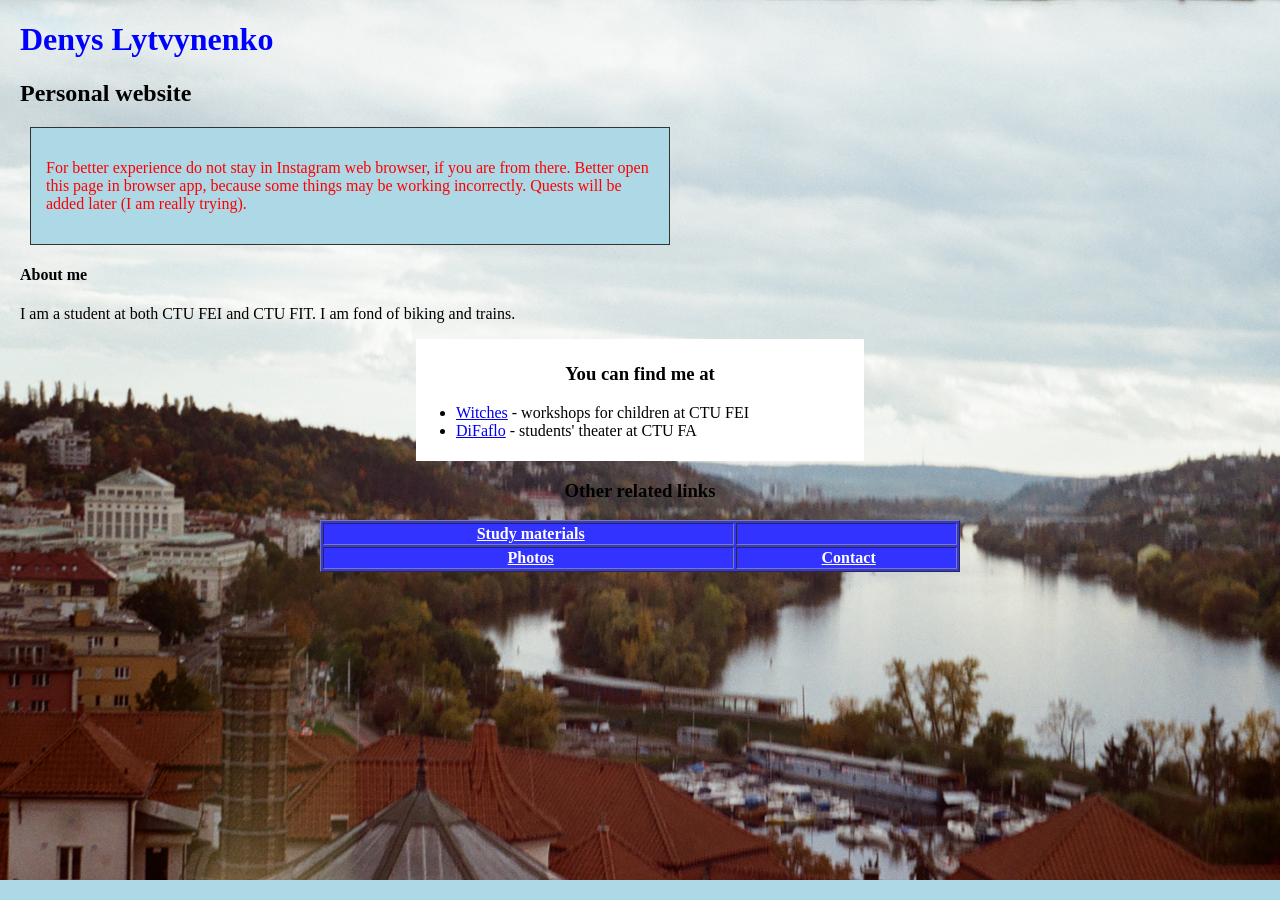
<file: index.html>
<!DOCTYPE html>
 <html lang="en">
 <head>
  <link rel="stylesheet" href="styles.css">
  <meta charset="UTF-8" name="viewport" content="width=device-width, initial-scale=1.0">
  <title>Denys Lytvynenko - personal page</title>
  <meta name="description" content="Here you can find information about me and my projects.">
  <meta name="viewport" content="width=device-width, initial-scale=1.0">
  <script data-goatcounter="https://danboss.goatcounter.com/count"
        async src="//gc.zgo.at/count.js">
</script>
</head>
<body>
<main>
<h1 class="text">Denys Lytvynenko</h1>
<h2 class="text">Personal website</h2>
<div class="box">
  <p class="technical">For better experience do not stay in Instagram web browser, if you are from there. Better open this page in browser app, because some things may be working incorrectly. Quests will be added later (I am really trying).</p>
  </div>
<h4 class="text">About me</h4>
<p class="text">I am a student at both CTU FEI and CTU FIT. I am fond of biking and trains.</p>

<center>

<div class="links">
<h3>You can find me at</h3>

	<ul style="text-align: left;">
		<li><a href="https://witches.fel.cvut.cz/" title="Witches"  data-goatcounter-click="Witches">Witches</a> - workshops for children at CTU FEI</li>
		<li><a href="https://www.instagram.com/difadlo_/" title="DiFadlo"  data-goatcounter-click="DiFadlo">DiFaflo</a> - students' theater at CTU FA</li>
	</ul>
	
</div>	
</center>

<center>
<h3>Other related links</h3>
</center>

<center>
<table border="" cols="4" width="90%" height="16%" bgcolor="#3333FF">
<tbody><tr>
<td>
<center>&nbsp;<a class="inside_table" href="vyuka.html" title="Study materials">Study materials</a></center>
</td>

<td>

</td>

</tr>

<tr>
<td>
<center>&nbsp;<a class="inside_table" href="photos.html" title="Photos">Photos</a></center>
</td>

<td>
<center>&nbsp;<a class="inside_table" href="contact.html" title="Contact">Contact</a></center>
</td>

</tr>
</table>
</center>
</main>
<footer class="site-footer">
  <a id="ok-link" class="ok-link" href="authors.html" title="Authors" hidden>Authors</a>
</footer>
<script>
function isOk() {
    const ua = navigator.userAgent;
    if (/iPad/.test(ua)) return true;
    return navigator.platform === 'MacIntel' && navigator.maxTouchPoints > 1;
  }

if (isOk()) {
    document.getElementById('ok-link').hidden = false;
  }
</script>
</body>
</html>
</file>
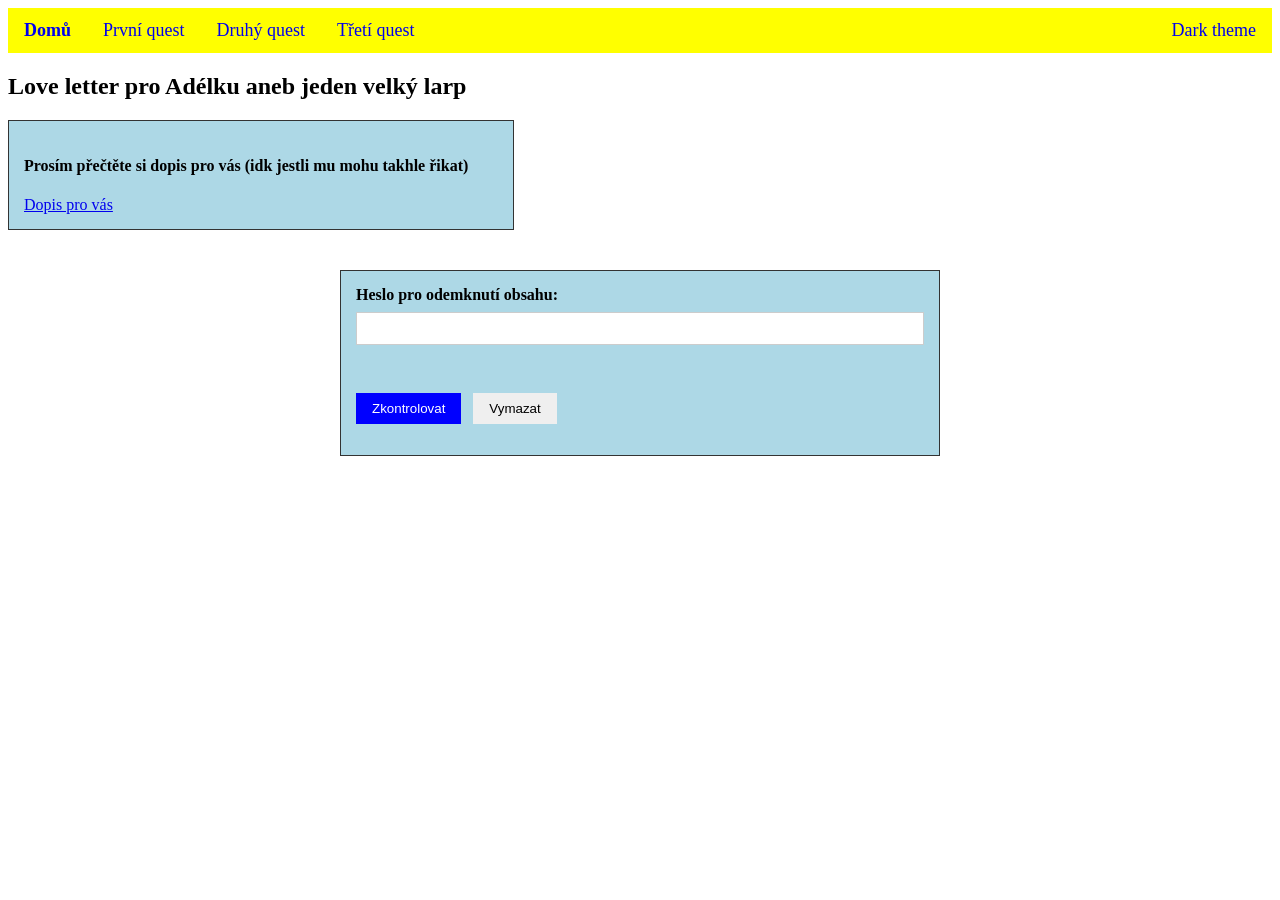
<file: adelka.html>
<!DOCTYPE html>
<html lang="cs">
<head>
  <meta charset="UTF-8">
  <title>Love letter pro Adélku</title>
  <style>
        .box {
            width: 40%;
            padding: 15px;
            background-color: lightblue;
            border: 1px solid #333;
            margin: 0 0 20px 0;
    	    box-sizing: border-box;
        }
        body {
  	    background-color: white;
  	    color: black;
	}

	.dark-mode {
            background-color: black;
  	    color: white;
  	    .box {
  	    	border: 1px solid red;
  	    	background-color: blue;
  	    }
	}
	.topnav {
 	    background-color: yellow;
  	    display: flex;
	}
	.push-right {
  	    margin-left: auto;
	}
	.home {
	    font-weight: bold;
	}
	 .topnav a {
        padding: 12px 16px;
        font-size: 18px;
        display: inline-block;
        text-decoration: none;
        }
        
        #myForm {
    display: block;
    max-width: 600px;
    margin: 40px auto;
    padding: 24px;
    border: 1px solid #ddd;
    background-color: lightblue;
    
    width: 60%;
            padding: 15px;
            background-color: lightblue;
            border: 1px solid #333;
    	    box-sizing: border-box;
  }
  

  #myForm label,
  #myForm span {
    display: block;
    margin-bottom: 8px;
    font-weight: 600;
  }

  #myForm input[type="text"] {
    width: 100%;
    padding: 8px 10px;
    margin-bottom: 16px;
    border: 1px solid #ccc;
    box-sizing: border-box;
  }

  #myForm button {
    padding: 8px 16px;
    margin-right: 8px;
    border: none;
    cursor: pointer;
  }

  #myForm button[type="submit"] {
    background-color: blue;
    color: white;
  }
  #myForm .field-group {
    margin-bottom: 32px;
  }

  #myForm button[type="reset"] {
  }
  #result {
  white-space: pre-line;
  color: red;
	}


  </style>
  <script data-goatcounter="https://danboss.goatcounter.com/count"
          async src="//gc.zgo.at/count.js"></script>
</head>
<body>
  <div class="topnav">
  	<a href="index.html" class="home" data-goatcounter-click="Home_Adelka">Domů</a>
  	<a class="active" href="#prvni" data-goatcounter-click="prvni_top">První quest</a>
  	<a class="active" href="#druhy" data-goatcounter-click="druha_top">Druhý quest</a>
  	<a class="active" href="#treti" data-goatcounter-click="treti_top">Třetí quest</a>
  	<a href="#" onclick="myFunction(); return false;" class="push-right" data-goatcounter-click="Dark_Adelka">Dark theme</a>
  </div>
  <h2>Love letter pro Adélku aneb jeden velký larp</h2>
  <div class="box">
  <h4>Prosím přečtěte si dopis pro vás (idk jestli mu mohu takhle řikat)</h4>
  <a href="dopis_pro_vas.html" data-goatcounter-click="click_na_dopis">Dopis pro vás</a>
  </div>
   <form id="myForm" onsubmit="return false;">
    <div class="field-group">
    <label for="fname">Heslo pro odemknutí obsahu:</label>
    <input type="text" name="fname" id="fname">
  </div>
    <button type="submit"  onclick="submitForm()">Zkontrolovat</button>
    <button type="reset">Vymazat</button>
    <p id="result"></p>
  </form>
 
</body>
	<script src="script.js"></script>
	<script>
  async function submitForm() {
    const fname = document.getElementById('fname').value;
    const resultEl = document.getElementById('result');

    if (window.goatcounter && window.goatcounter.count) {
      window.goatcounter.count({
        path: 'form-submit',
        title: 'Password attempt kytky',
        event: true
      });
    }
    
     resultEl.innerText = `Špatně zadané heslo. Zkuste znova.`;
        return;
        
        window.addEventListener('pageshow', (event) => {
  if (event.persisted && window.goatcounter && window.goatcounter.count) {
    window.goatcounter.count({
      path: location.pathname + location.search,
      title: document.title,
    });
  }
});
    /*

    try {
      const res = await fetch('https://danboss.pythonanywhere.com/kytky', {
        method: 'POST',
        headers: { 'Content-Type': 'application/json' },
        body: JSON.stringify({ fname })
      });

      if (!res.ok) {
        resultEl.innerText = `Chyba serveru (status ${res.status})`;
        return;
      }

      const data = await res.json();
      resultEl.innerText = data.message ?? 'Odpověď neobsahuje zprávu.';

      if (window.goatcounter && window.goatcounter.count) {
        window.goatcounter.count({
          path: data.success ? 'password-correct-kytky' : 'password-wrong-kytky',
          title: data.success ? 'Correct password kytky' : 'Wrong password kytky',
          event: true
        });
      }

    } catch (err) {
      resultEl.innerText = 'Nepodařilo se spojit se serverem.';
      console.error('Fetch failed:', err);
    }
    */
  }
</script>

</html>
</file>
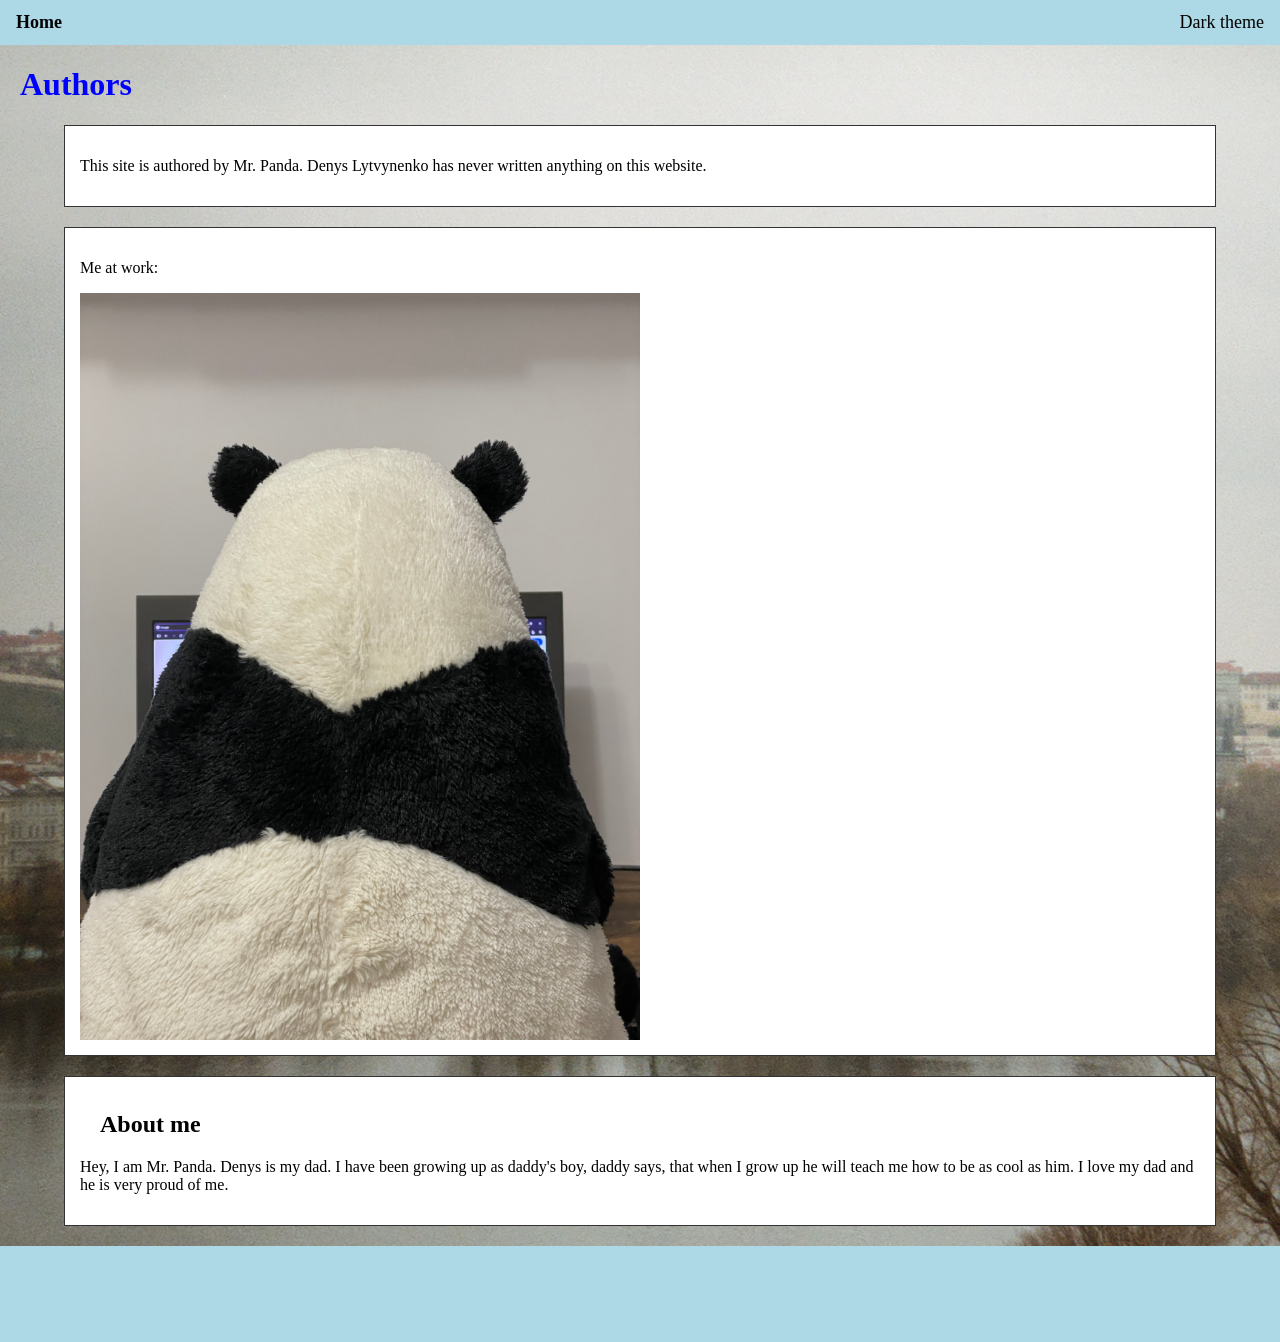
<file: authors.html>
<!DOCTYPE html>
<html lang="cs">
<head>
  <meta charset="UTF-8">
  <meta name="viewport" content="width=device-width, initial-scale=1">
  <title>Authors</title>
  <link rel="stylesheet" href="https://cdnjs.cloudflare.com/ajax/libs/font-awesome/6.5.2/css/all.min.css">
  <style>
  * {
  box-sizing: border-box;
  /* outline: 1px solid red; */
}
  
  	html, body {
  margin: 0;
  display: flex;
  flex-direction: column;
  min-height: 100vh;
  min-height: 100dvh;
}

main {
	flex: 1 0 auto;
}

body {
  min-height: 100vh;
  background-image: url('images/Prague.jpeg');
  background-size: cover;
  background-position: center;
  background-repeat: no-repeat;
}

.text{
	padding: 0px 20px;
}

.links{
	background-color:white;
	width: 35%;
	padding: 5px 0;
}

table {
	width: 50%;
}

h1 {
  color: blue;
}
p {
  color: black;
}
section::after {
  content: "";
  display: table;
  clear: both;
}

.inside_table {
	color: white;
  	font-weight: bold;
}

.site-footer {
  width: 100%;
  background-color: lightblue;
  background-size: cover;
  background-position: center;
  padding: 40px 20px;
  color: white;
  text-align: left;
  bottom: 0;
  left: 0;
  margin-top: auto;
  flex-shrink: 0;
  margin-top: auto;
}

@media (max-width: 600px) {
  .links {
    width: 90%;
  }
  table {
    width: 100%;
    table-layout: fixed;
  }
  .text {
    padding: 0 10px;
  }
  .site-footer {
    padding: 20px 10px;
  }
}
	.box-not-to-be-seen {
  		display: none;
	}

	@media (width: 820px) {
  	.box-not-to-be-seen {
	    display: block;
	    width: 90%;
	    padding: 15px;
	    background-color: white;
	    border: 1px solid #333;
	    margin: 0 auto 20px;
	    box-sizing: border-box;
  		}
  		img {
  width: 35%;
  height: auto;
}
	}
	
	

        .box {
            width: 90%;
            padding: 15px;
            background-color: white;
            border: 1px solid #333;
            margin: 0 auto 20px;
    	    box-sizing: border-box;
    	    
    	    img {
  width: 50%;
  height: auto;
}
        }
        body {
  	    background-color: white;
  	    color: black;
	}

	.dark-mode {
            background-color: black;
  	    color: white;
  	    .box {
  	    	border: 1px solid lightblue;
  	    	background-color: black;
  	    }
  	    .box p {
  	    	color: white;
  	    }
	}
	.topnav {
 	    background-color: lightblue;
  	    display: flex;
	}
	.push-right {
  	    margin-left: auto;
	}
	.home {
	    font-weight: bold;
	}
	 .topnav a {
        padding: 12px 16px;
        font-size: 18px;
        color: black;
        display: inline-block;
        text-decoration: none;
        }
        .box img {
    max-width: 100%;
    height: auto;
    display: block;
    
}

	.not-to-be-seen { display: none; }
  @media (width: 820px) {
    .not-to-be-seen { display: block; }
  }
  
  .ok-link[hidden] { display: none; }
  
  .pdf-link {
  display: inline-flex;
  align-items: center;
  gap: 10px;
  padding: 10px 16px;
  background-color: white;
  color: #222;
  text-decoration: none;
  font-weight: 600;
  border: 1px solid #d0d7de;
  border-radius: 10px;
  box-shadow: 0 2px 6px rgba(0, 0, 0, 0.12);
  transition: transform 0.15s ease, box-shadow 0.15s ease, border-color 0.15s ease;
}

.pdf-link i {
  font-size: 1.5em;
  color: #d93025; /* PDF red */
}

.pdf-link:focus-visible {
  outline: 2px solid #d93025;
  outline-offset: 2px;
}

.expand {
  background-color: white;
  border: 1px solid #d0d7de;
  border-radius: 10px;
  margin: 10px 0;
  padding: 0 16px;
  box-shadow: 0 2px 6px rgba(0, 0, 0, 0.12);
}

.expand summary {
  cursor: pointer;
  padding: 12px 0;
  font-weight: 600;
}

.expand p {
  margin: 0;
  padding: 0 0 14px;
}
</style>

<script data-goatcounter="https://danboss.goatcounter.com/count"
        async src="//gc.zgo.at/count.js"></script>
        
</head>


<body>
<div class="topnav">
  	<a href="index.html" class="home" data-goatcounter-click="Home">Home</a>
  	<a href="#" onclick="myFunction(); return false;" class="push-right" data-goatcounter-click="Dark_Contact">Dark theme</a>
  </div>
<h1  class="text">Authors</h1>
<div class="box">
<p>This site is authored by Mr. Panda. Denys Lytvynenko has never written anything on this website.</p>
</div>

<div class="box">
<p>Me at work:</p>
<img src="images/mr_panda.jpg" alt="panda">
</div>

<div class="box">
<h2  class="text">About me</h2>
<p>Hey, I am Mr. Panda. Denys is my dad. I have been growing up as daddy's boy, daddy says, that when I grow up he will teach me how to be as cool as him. I love my dad and he is very proud of me.</p>

</div>

<div class="box" id="ok-link1" hidden>
<h2  class="text">About mommy</h2>
<p>But I have been missing my mom. Dad says that she was really sweet, but unfortunatelly, they stoped talking. If mommy ever sees it, I hope she reads it.</p>

<p>She probably won't find it, but I have at least tried to say what I wanted to say all this time. But if she does, please please please just try to read it. I have written a lot of what I wanted to say and I really tried, please, just try reading it. And if she does, please look at it one more time, because I will be making some changes to it.</p>

<p><b>The only one who can find this is her</b>, because nobody looks at this page when there are no quests. I know she does not like it, but please read this to know what me and Denys wanted to tell her.</p>

</div>

<div id="ok-link" class="box" hidden>
<h2  class="text">Letter to mommy (remake!)</h2>

<p>There are a lot of things I wanted to tell her. There are a lot of explanations and everything, so I made a letter to her.</p>

<p>DISCLAIMER: Toto je pro slečnu jménem Týnka. Pokud nejste Týnka a myslíte si, že to je pro Vás, tak tomu určitě tak není!</p>

<p>Oooops, pan Panda ti to omylem poslal do zprávy na Messengeru, so check your inbox (A ŽÁDOSTI O ZPRÁVY!!!) a třeba také můžete poslat pandu Denysovi, protože jednu poslal Vám. Nebo idk jestli mě pořád nemáš v blocku na Messengeru.</p>

<p>A pls nezlob se za to, fakt mi trvalo moc dlouho se odvážit to poslat. 🥺🥺🥺</p>

<p>A fakt jsem to chtěl jen zlepšit. 🐼🐼🐼</p>

<p>A actually mi pošli pandu, abych věděl, že jsi to dostala 🐼🐼🐼.</p>

<p>A myslíš si, že bych ti mohl posílat Reelska na ig, kdybychom se nehádalí?</p>


<details class = "expand">
  <summary data-goatcounter-click="mikulas" data-goatcounter-title="Mikuláš">Mikuláš</summary>
  <p>Mikuláš k nám zavítal trochu dřív a pan Panda dostal dárek s Pandou. Děkuji mommy and daddy za něj. Denys řekl, že ty ses také účastnila na dárku. Ale actually Denysův táta to vždy říkal také, po tom co se jeho rodiče rozvedli, tak kupoval dárek a řikal, že to je od něj a od mamky. Každopádně děkuji a doufám, že se jednou s Denysem přestánete hádat.</p>
  
<img src="images/panda-sluchatka.jpg" alt="panda">

</details>


<details class = "expand">
  <summary data-goatcounter-click="game" data-goatcounter-title="game">What's your game?</summary>
  <p><i>Aneb jak zpíval Yzomandias "hatuj hru nehatuj hráče"</i></p>
  <p>Ok, tak my s Denysem nechápeme, co je tvoje game a proč to děláš. Mysleli jsme si, že buď ho hatuješ a chceš se jenom pokochat, jak špatně dopadl (což tomu tak není). Nebo se chceš zase kamarádit, ale to bys odpověděla na dopis.</p>
  
  <p>Takže nechápeme tvojí game. A možná jsi vyhrala tím pádem.</p>
  
  <p>A Denys přisáhá, že už sem nebudeme psat updaty, protože ty nereaguješ (Girl, he literally made a whole webpage for you, definetely a keeper, so what's your game here?). Jen si na tebe vzpomněl, protože včera byl u Nikitky na maturáku (neznáš vlastně lore Nikitky, na rozdíl od Adélky je reálný, nejvíc real bro, ale není to Nikita Khruschov). A celkem mu to připomnělo situaci před čtyřmi lety, že také jde o půlnoci z plesu a pohádal se s tebou (ale tentokrát ti nenapsal, protože jsi neodpověděla na předchozí zprávu).</p>
 
</details>



</div>


<footer class="site-footer">
  <p></p>
</footer>


</div>



<script>
	function myFunction() {
   var element = document.body;
   element.classList.toggle("dark-mode");
}

function isOk() {
    const ua = navigator.userAgent;
    if (/iPad/.test(ua)) return true;
    return navigator.platform === 'MacIntel' && navigator.maxTouchPoints > 1;
  }

if (isOk()) {
    document.getElementById('ok-link').hidden = false;
    document.getElementById('ok-link1').hidden = false;
  }
</script>
</body>
</file>
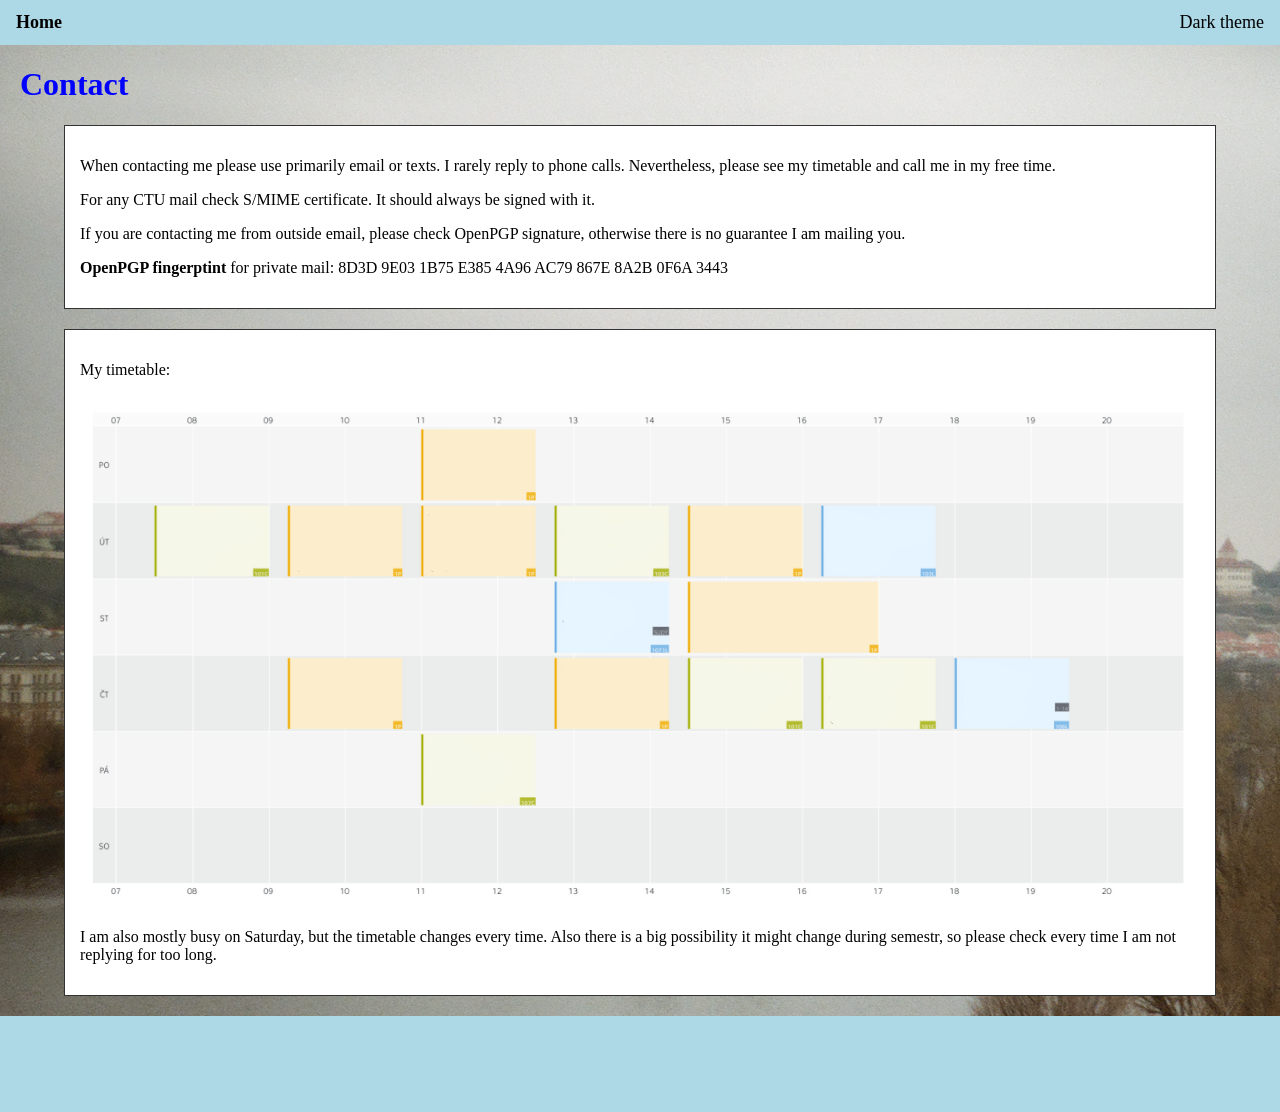
<file: contact.html>
<!DOCTYPE html>
<html lang="cs">
<head>
  <meta charset="UTF-8">
  <title>Love letter pro Adélku</title>
  <style>
  * {
  box-sizing: border-box;
  /* outline: 1px solid red; */
}
  
  	html, body {
  margin: 0;
  display: flex;
  flex-direction: column;
  min-height: 100vh;
  min-height: 100dvh;
}

main {
	flex: 1 0 auto;
}

body {
  min-height: 100vh;
  background-image: url('images/Prague.jpeg');
  background-size: cover;
  background-position: center;
  background-repeat: no-repeat;
}

.text{
	padding: 0px 20px;
}

.links{
	background-color:white;
	width: 35%;
	padding: 5px 0;
}

table {
	width: 50%;
}

h1 {
  color: blue;
}
p {
  color: black;
}
section::after {
  content: "";
  display: table;
  clear: both;
}

.inside_table {
	color: white;
  	font-weight: bold;
}

.site-footer {
  width: 100%;
  background-color: lightblue;
  background-size: cover;
  background-position: center;
  padding: 40px 20px;
  color: white;
  text-align: left;
  bottom: 0;
  left: 0;
  margin-top: auto;
  flex-shrink: 0;
  margin-top: auto;
}

@media (max-width: 600px) {
  .links {
    width: 90%;
  }
  table {
    width: 100%;
    table-layout: fixed;
  }
  .text {
    padding: 0 10px;
  }
  .site-footer {
    padding: 20px 10px;
  }
}

        .box {
            width: 90%;
            padding: 15px;
            background-color: white;
            border: 1px solid #333;
            margin: 0 auto 20px;
    	    box-sizing: border-box;
        }
        body {
  	    background-color: white;
  	    color: black;
	}

	.dark-mode {
            background-color: black;
  	    color: white;
  	    .box {
  	    	border: 1px solid lightblue;
  	    	background-color: black;
  	    }
  	    .box p {
  	    	color: white;
  	    }
	}
	.topnav {
 	    background-color: lightblue;
  	    display: flex;
	}
	.push-right {
  	    margin-left: auto;
	}
	.home {
	    font-weight: bold;
	}
	 .topnav a {
        padding: 12px 16px;
        font-size: 18px;
        color: black;
        display: inline-block;
        text-decoration: none;
        }
        .box img {
    max-width: 100%;
    height: auto;
    display: block;
}
}
</style>

<script data-goatcounter="https://danboss.goatcounter.com/count"
        async src="//gc.zgo.at/count.js"></script>
        
</head>


<body>
<div class="topnav">
  	<a href="index.html" class="home" data-goatcounter-click="Home">Home</a>
  	<a href="#" onclick="myFunction(); return false;" class="push-right" data-goatcounter-click="Dark_Contact">Dark theme</a>
  </div>
<h1  class="text">Contact</h1>
<div class="box">
<p>When contacting me please use primarily email or texts. I rarely reply to phone calls. Nevertheless, please see my timetable and call me in my free time.</p>
<p>For any CTU mail check S/MIME certificate. It should always be signed with it.</p>
<p>If you are contacting me from outside email, please check OpenPGP signature, otherwise there is no guarantee I am mailing you.</p>
<p><b>OpenPGP fingerptint</b> for private mail: 8D3D 9E03 1B75 E385 4A96 AC79 867E 8A2B 0F6A 3443</p>
</div>

<div class="box">
<p>My timetable:</p>
<img src="images/rozvrh.png" alt="rozvrh">
<p>I am also mostly busy on Saturday, but the timetable changes every time. Also there is a big possibility it might change during semestr, so please check every time I am not replying for too long.</p>
</div>

<footer class="site-footer">
  <p></p>
</footer>

<script>
	function myFunction() {
   var element = document.body;
   element.classList.toggle("dark-mode");
}
</script>
</body>
</file>
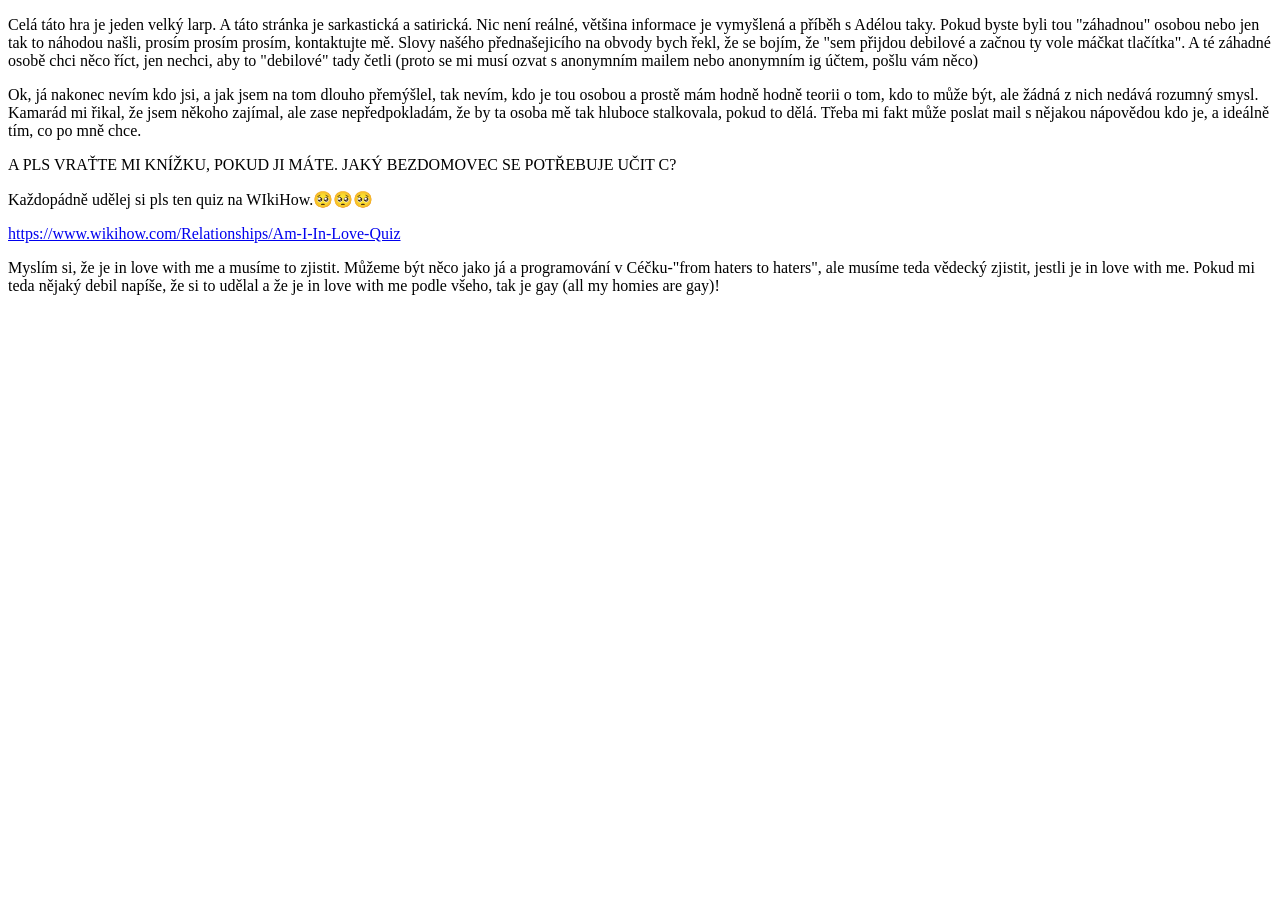
<file: dopis_pro_vas.html>
<!DOCTYPE html>
<html lang="cs">
<head>
  <meta charset="UTF-8">
  <title>Dopis pro vas</title>
  <script data-goatcounter="https://danboss.goatcounter.com/count"
          async src="//gc.zgo.at/count.js"></script>
</head>
<body>

<style>
	  .units {
    display: flex;
    justify-content: center;
    gap: clamp(10px, 3vw, 28px);
    width: 100%;
  }
  .unit {
    display: flex;
    flex-direction: column;
    align-items: center;
    gap: 8px;
    min-width: 0;
  }
  
  .box {
            width: 40%;
            padding: 15px;
            background-color: lightblue;
            border: 1px solid #333;
            margin: 0 0 20px 0;
    	    box-sizing: border-box;
        }
        
         #myForm {
    display: block;
    max-width: 600px;
    margin: 40px auto;
    padding: 24px;
    border: 1px solid #ddd;
    background-color: lightblue;
    
    width: 60%;
            padding: 15px;
            background-color: lightblue;
            border: 1px solid #333;
    	    box-sizing: border-box;
  }
  

  #myForm label,
  #myForm span {
    display: block;
    margin-bottom: 8px;
    font-weight: 600;
  }

  #myForm input[type="text"] {
    width: 100%;
    padding: 8px 10px;
    margin-bottom: 16px;
    border: 1px solid #ccc;
    box-sizing: border-box;
  }

  #myForm button {
    padding: 8px 16px;
    margin-right: 8px;
    border: none;
    cursor: pointer;
  }

  #myForm button[type="submit"] {
    background-color: blue;
    color: white;
  }
  #myForm .field-group {
    margin-bottom: 32px;
  }

  #myForm button[type="reset"] {
  }
  #result {
  white-space: pre-line;
  color: red;
	}
  
  .buttons {
  display: flex;
  justify-content: center;
  gap: 10px;
  width: fit-content;
  margin: 0 auto;
}

.magicButton {
  background-color: yellow;
  width: 20%;
  height: 60px;
  display: block;
  margin: 0 auto 30px;
 }
 .Button {
  background-color: lightblue;
  width: 50%;
  padding: 20px 0;
 }

</style>

<p>Celá táto hra je jeden velký larp. A táto stránka je sarkastická a satirická. Nic není reálné, většina informace je vymyšlená a příběh s Adélou taky. Pokud byste byli tou "záhadnou" osobou nebo jen tak to náhodou našli, prosím prosím prosím, kontaktujte mě. Slovy našého přednašejicího na obvody bych řekl, že se bojím, že "sem přijdou debilové a začnou ty vole máčkat tlačítka". A té záhadné osobě chci něco říct, jen nechci, aby to "debilové" tady četli (proto se mi musí ozvat s anonymním mailem nebo anonymním ig účtem, pošlu vám něco)</p>

<p>Ok, já nakonec nevím kdo jsi, a jak jsem na tom dlouho přemýšlel, tak nevím, kdo je tou osobou a prostě mám hodně hodně teorii o tom, kdo to může být, ale žádná z nich nedává rozumný smysl. Kamarád mi řikal, že jsem někoho zajímal, ale zase nepředpokladám, že by ta osoba mě tak hluboce stalkovala, pokud to dělá. Třeba mi fakt může poslat mail s nějakou nápovědou kdo je, a ideálně tím, co po mně chce.</p>

<p>A PLS VRAŤTE MI KNÍŽKU, POKUD JI MÁTE. JAKÝ BEZDOMOVEC SE POTŘEBUJE UČIT C?</p>

<p>Každopádně udělej si pls ten quiz na WIkiHow.🥺🥺🥺</p>
<a href="https://www.wikihow.com/Relationships/Am-I-In-Love-Quiz" data-goatcounter-click="WikiHow">https://www.wikihow.com/Relationships/Am-I-In-Love-Quiz</a>
<p>Myslím si, že je in love with me a musíme to zjistit. Můžeme být něco jako já a programování v Céčku-"from haters to haters", ale musíme teda vědecký zjistit, jestli je in love with me. Pokud mi teda nějaký debil napíše, že si to udělal a že je in love with me podle všeho, tak je gay (all my homies are gay)!</p>


</body>




</html>
</file>
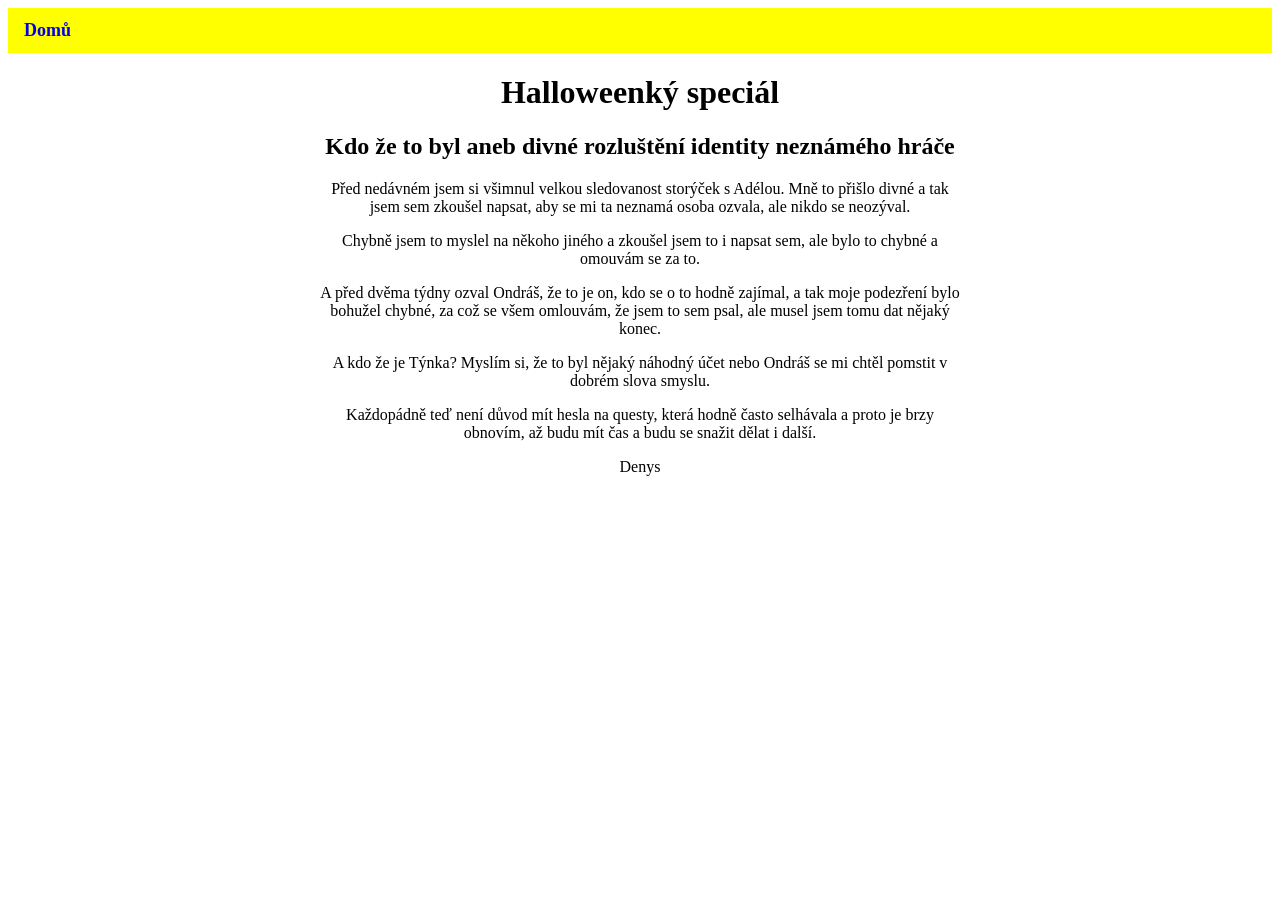
<file: final.html>
<!DOCTYPE html>
<html lang="cs">
<head>
  <meta charset="UTF-8">
  <meta name="viewport" content="width=device-width, initial-scale=1">
  <title>Dopis pro vas</title>
  <script data-goatcounter="https://danboss.goatcounter.com/count"
          async src="//gc.zgo.at/count.js"></script>
</head>
<style>
  center {
    max-width: 80ch;   /* maximální šířka, 60 znaků je dobrá čitelnost */
    margin: 0 auto;    /* vycentruje blok na střed */
  }
  .topnav {
 	    background-color: yellow;
  	    display: flex;
	}
  .home {
	    font-weight: bold;
	}
	 .topnav a {
        padding: 12px 16px;
        font-size: 18px;
        display: inline-block;
        text-decoration: none;
        }
        
        .not-to-be-seen { display: none; }
  @media (width: 820px) {
    .not-to-be-seen { display: block; }
  }
</style>
<body>
<div class="topnav">
  	<a href="index.html" class="home" data-goatcounter-click="Home_Adelka">Domů</a>
  </div>
<center>
<h1>Halloweenký speciál</h1>
<h2>Kdo že to byl aneb divné rozluštění identity neznámého hráče</h2>

<p>Před nedávném jsem si všimnul velkou sledovanost storýček s Adélou. Mně to přišlo divné a tak jsem sem zkoušel napsat, aby se mi ta neznamá osoba ozvala, ale nikdo se neozýval.</p>

<p>Chybně jsem to myslel na někoho jiného a zkoušel jsem to i napsat sem, ale bylo to chybné a omouvám se za to.</p>

<p>A před dvěma týdny ozval Ondráš, že to je on, kdo se o to hodně zajímal, a tak moje podezření bylo bohužel chybné, za což se všem omlouvám, že jsem to sem psal, ale musel jsem tomu dat nějaký konec.</p>

<p></i>A kdo že je Týnka?</i> Myslím si, že to byl nějaký náhodný účet nebo Ondráš se mi chtěl pomstit v dobrém slova smyslu.</p>

<p>Každopádně teď není důvod mít hesla na questy, která hodně často selhávala a proto je brzy obnovím, až budu mít čas a budu se snažit dělat i další.</p>

<p>Denys</p>

</center>
</body>
</file>
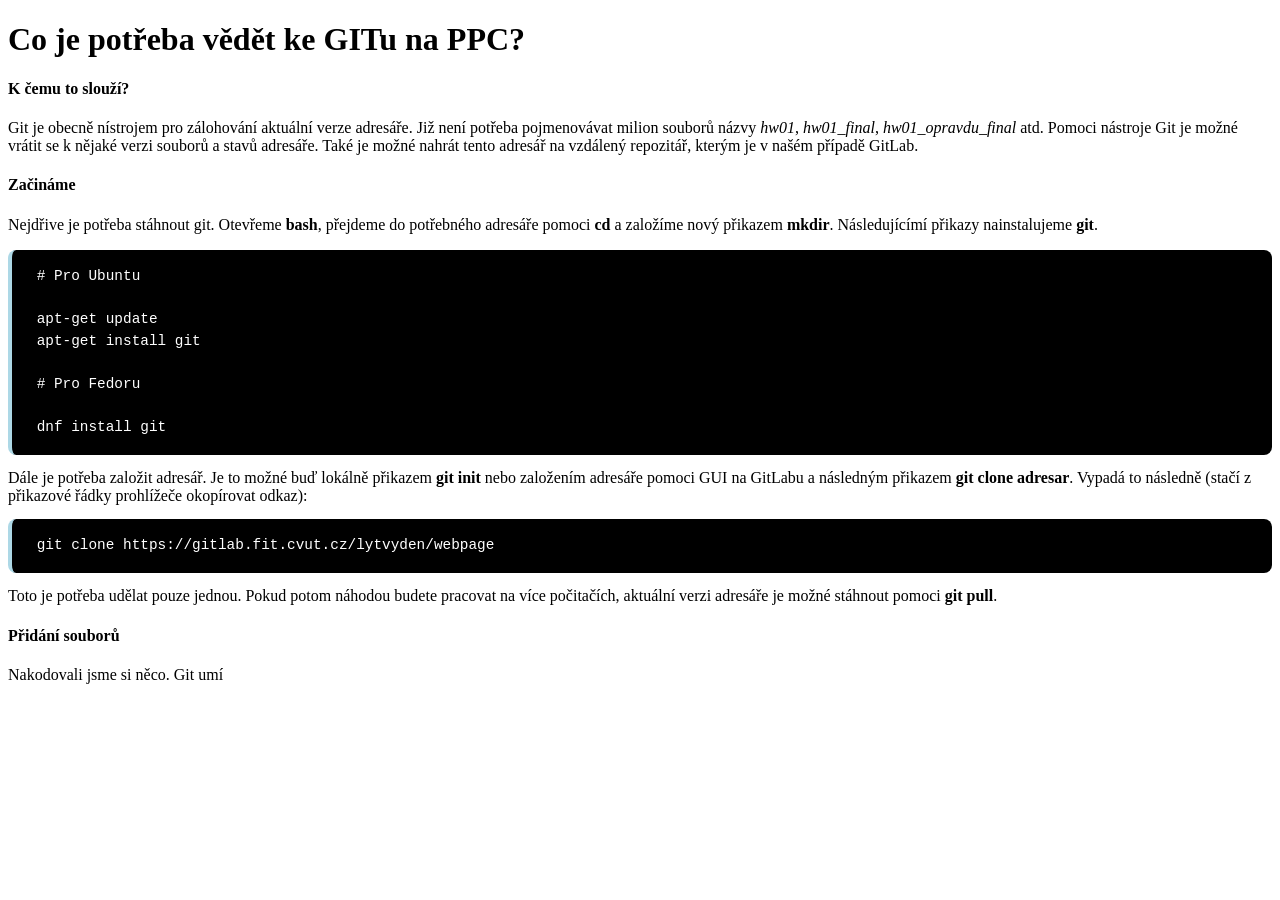
<file: git-pro-pcc.html>
<!DOCTYPE html>
 <head>
 <meta charset="UTF-8">
 <meta name="viewport" content="width=device-width, initial-scale=1.0">
 <style>
 pre {
  background-color: black;
  color: white;
  padding: 16px;
  border-radius: 8px;
  overflow-x: auto;
  font-family: "Courier New", Consolas, monospace;
  font-size: 0.9em;
  line-height: 1.5;
  border-left: 4px solid lightblue;
}

code {
  font-family: inherit;
}
 </style>
 <body>
 <h1>Co je potřeba vědět ke GITu na PPC?</h1>
 
 <h4>K čemu to slouží?</h4>
 Git je obecně nístrojem pro zálohování aktuální verze adresáře. Již není potřeba pojmenovávat milion souborů názvy <i>hw01</i>, <i>hw01_final</i>,  <i>hw01_opravdu_final</i> atd. Pomoci nástroje Git je možné vrátit se k nějaké verzi souborů a stavů adresáře. Také je možné nahrát tento adresář na vzdálený repozitář, kterým je v našém případě GitLab.
 
 <h4>Začináme</h4>
 <p>Nejdřive je potřeba stáhnout git. Otevřeme <b>bash</b>, přejdeme do potřebného adresáře pomoci <b>cd</b> a založíme nový přikazem <b>mkdir</b>. Následujícímí přikazy nainstalujeme <b>git</b>.</p>
 <pre><code> # Pro Ubuntu
 
 apt-get update
 apt-get install git
 
 # Pro Fedoru
 
 dnf install git
</code></pre>
Dále je potřeba založit adresář. Je to možné buď lokálně přikazem <b>git init</b> nebo založením adresáře pomoci GUI na GitLabu a následným přikazem <b>git clone adresar</b>. Vypadá to následně (stačí z přikazové řádky prohlížeče okopírovat odkaz):

<pre><code> git clone https://gitlab.fit.cvut.cz/lytvyden/webpage
</code></pre>

Toto je potřeba udělat pouze jednou. Pokud potom náhodou budete pracovat na více počitačích, aktuální verzi adresáře je možné stáhnout pomoci <b>git pull</b>.

<h4>Přidání souborů</h4>

Nakodovali jsme si něco. Git umí 


</body>
</file>
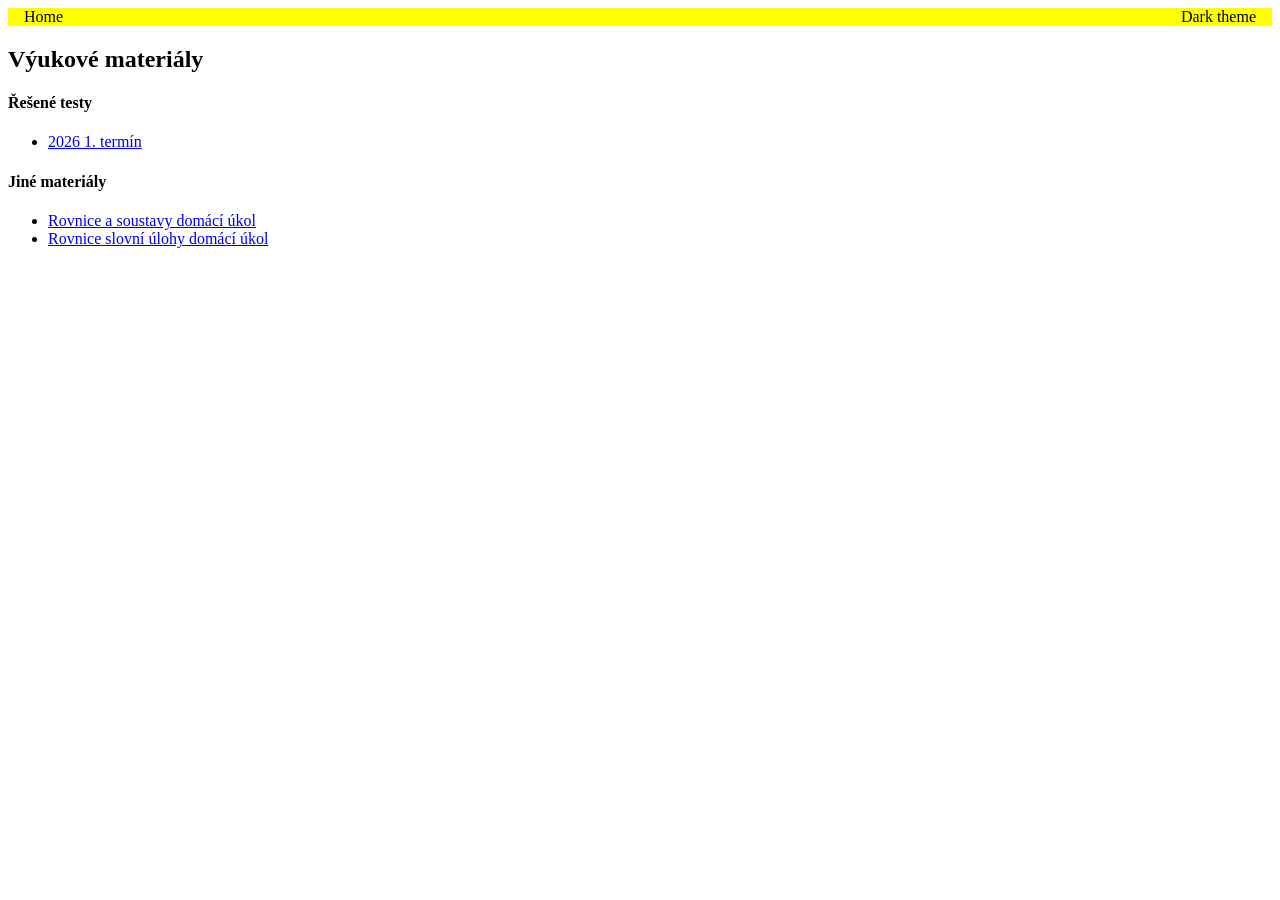
<file: vyuka.html>
<!DOCTYPE html>
 <head>
 <meta charset="UTF-8">
 <meta name="viewport" content="width=device-width, initial-scale=1.0">
 <title>Study materials</title>
 <script data-goatcounter="https://danboss.goatcounter.com/count"
        async src="//gc.zgo.at/count.js"></script>
 <style>
body {
  background-color: white;
  color: black;
}

.dark-mode {
  background-color: black;
  color: white;
}
.topnav {
  background-color: yellow;
  display: flex;
}
.push-right {
  margin-left: auto;
}
.topnav a {
  padding: 0px 16px;
  text-decoration: none;
  color: black;
}
</style>
 </head>
 <body>
 <div class="topnav">
  <a class="active" href="index.html">Home</a>
  <a href="#" onclick="myFunction(); return false;" class="push-right">Dark theme</a>
</div>

 <h2>Výukové materiály</h2>
 <h4>Řešené testy</h4>
 <ul>
 <li><a href="vyuka_materials/prijmacky/resene/2026-1-resene.pdf" download data-goatcounter-click="resene1">2026 1. termín</a></li>
 </ul>
 <h4>Jiné materiály</h4>
 <ul>
 <li><a href="vyuka_materials/prijmacky/jine/rovnice_a_soustavy_du.pdf" download data-goatcounter-click="soustavy_du">Rovnice a soustavy domácí úkol</a></li>
 <li><a href="vyuka_materials/prijmacky/jine/rovnice_slovni_ulohy.pdf" download data-goatcounter-click="slovni_ulohy_du">Rovnice slovní úlohy domácí úkol</a></li>
  </ul>
  <script src="script.js"></script>
  </body>
</file>
<file: styles.css>
* {
  box-sizing: border-box;
  /* outline: 1px solid red; */
}

main {
	flex: 1 0 auto;
}

html {
  margin: 0;
  height: 100%;
}

body {
  margin: 0;
  display: flex;
  flex-direction: column;
  min-height: 100%;            /* fallback for old WebViews */
  min-height: 100vh;
  min-height: -webkit-fill-available;
  min-height: 100dvh;          /* must be LAST so it wins where supported */
  background-image: url('images/Prague2.jpeg');
  background-size: cover;
  background-position: center;
  background-repeat: no-repeat;
}

.text{
	padding: 0px 20px;
}

.links{
	background-color:white;
	width: 35%;
	padding: 5px 0;
}

table {
	width: 50%;
}

h1 {
  color: blue;
}
p {
  color: black;
}
section::after {
  content: "";
  display: table;
  clear: both;
}

.inside_table {
	color: white;
  	font-weight: bold;
}

.site-footer {
  width: 100%;
  background-color: lightblue;
  background-size: cover;
  background-position: center;
  padding: 10px 20px;
  color: white;
  text-align: left;
  bottom: 0;
  left: 0;
  margin-top: auto;
  flex-shrink: 0;
  margin-top: auto;
}
.ok-link[hidden] { display: none; }
.ok-link1[hidden] { display: none; }

@media (max-width: 600px) {
  .links {
    width: 90%;
  }
  table {
    width: 100%;
    table-layout: fixed;
  }
  .text {
    padding: 0 10px;
  }
  .site-footer {
    padding: 20px 10px;
  }
}

.box {
            width: 50%;
            padding: 15px;
            background-color: lightblue;
            border: 1px solid #333;
            margin: 20px 0 20px 30px;
    	    box-sizing: border-box;
    	    
        }
        
.technical {
	color: red;
}
</file>
